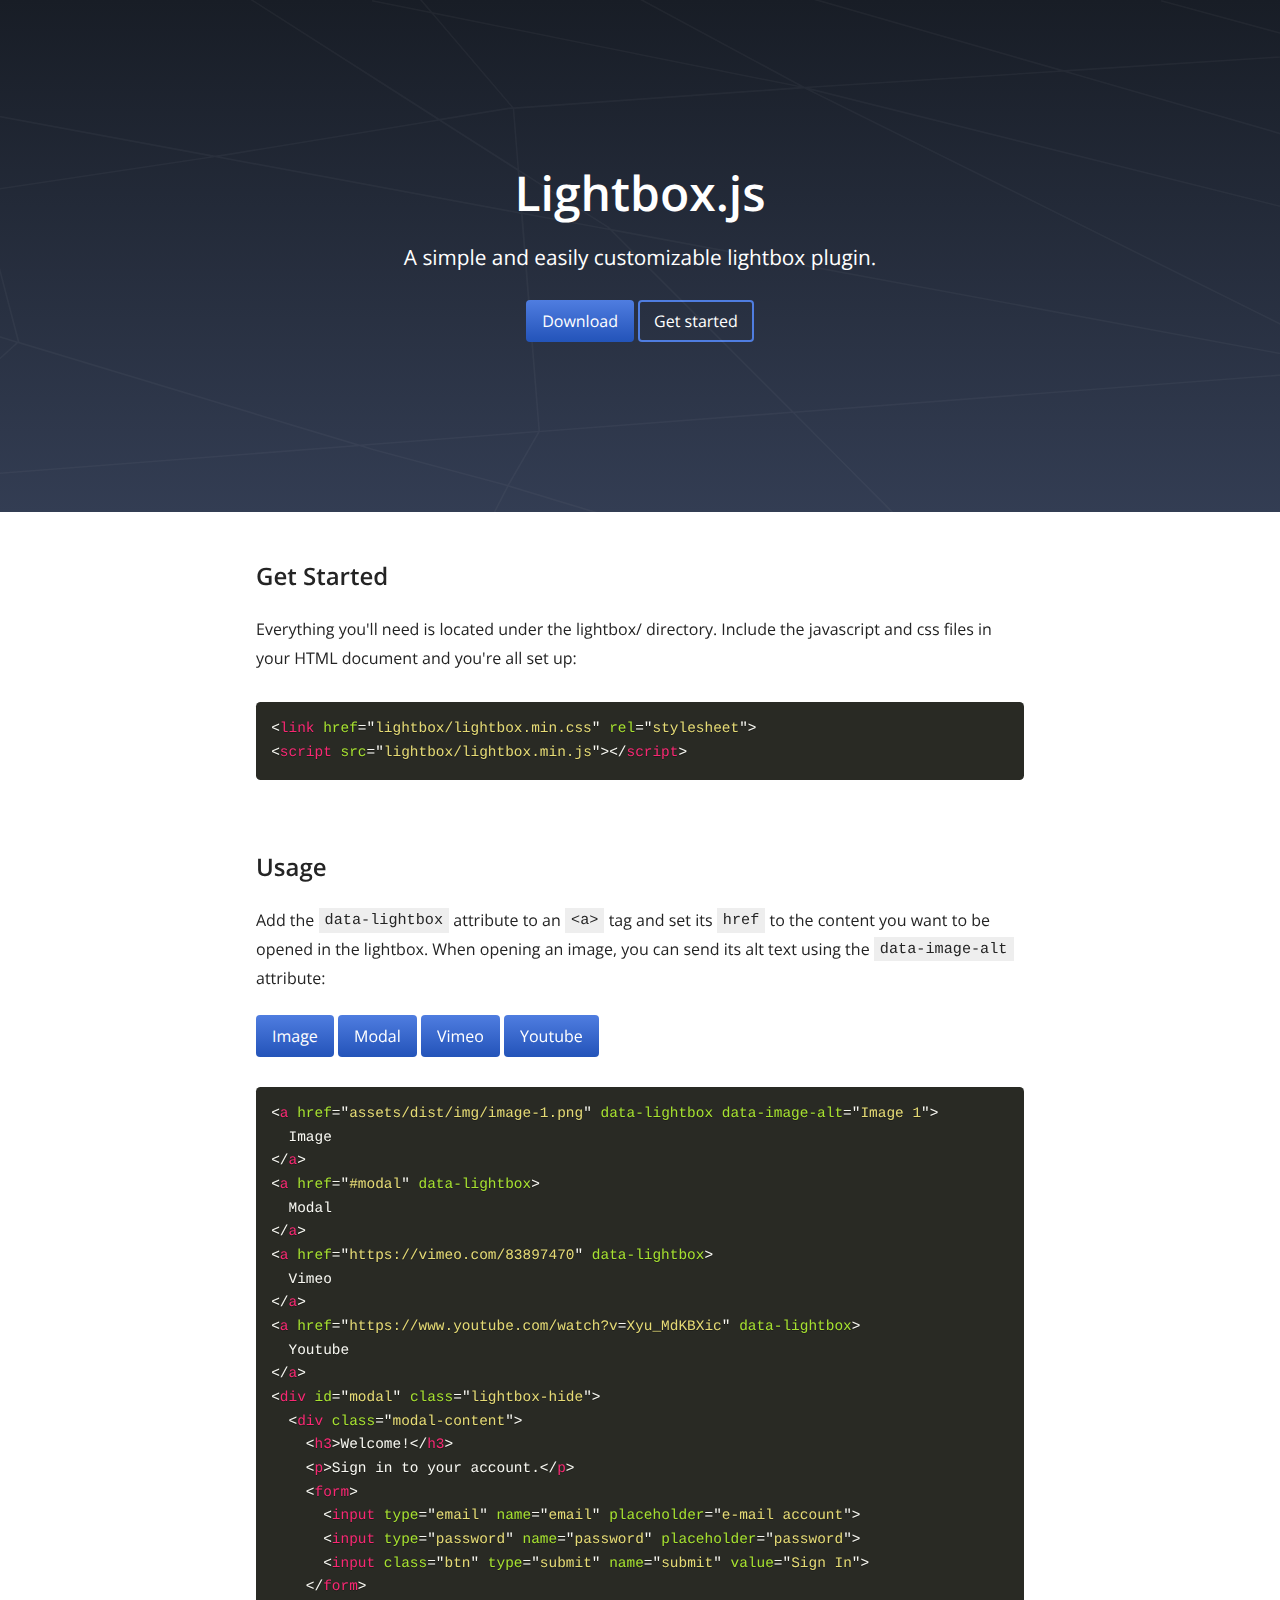
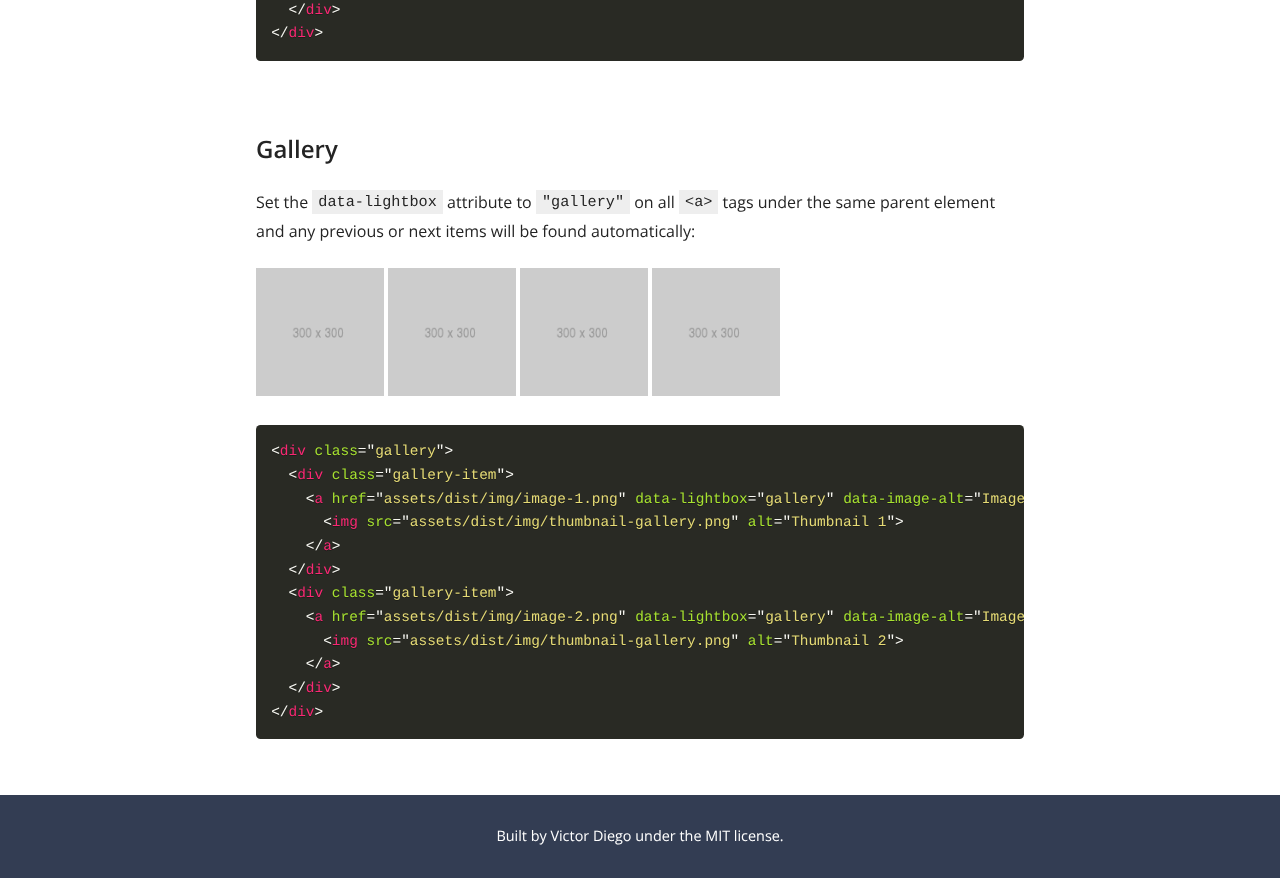
<file: lightbox.js-0.0.6/index.html>
<!DOCTYPE HTML>
<html lang="en">

<head>
  <meta charset="UTF-8"/>
  <title>Lightbox.js - A simple and easily customizable lightbox plugin.</title>
  <link href="https://fonts.googleapis.com/css?family=Open+Sans:400,600" rel="stylesheet">
  <link href="assets/dist/css/style.css" rel="stylesheet">
  <link href="lightbox/lightbox.min.css" rel="stylesheet">
  <meta name="viewport" content="width=device-width, initial-scale=1, maximum-scale=1">
  <link rel="canonical" href="https://victordiego.com/lightbox/">
  <meta name="title" content="Lightbox.js">
  <meta name="description" content="Lightbox.js is a simple, lightweight and easily customizable lightbox plugin built with Javascript and CSS which suports images, videos (Vimeo/Youtube) and inline content.">
  <meta name="keywords" content="lightbox, plugin, javascript, responsive, lightweight">
  <meta name="thumbnail" content="https://victordiego.com/lightbox/assets/dist/img/lightbox-thumbnail.jpg">
  <meta property="og:title" content="Lightbox.js">
  <meta property="og:description" content="Lightbox.js is a simple, lightweight and easily customizable lightbox plugin built with Javascript and CSS which suports images, videos (Vimeo/Youtube) and inline content.">
  <meta property="og:image" content="https://victordiego.com/lightbox/assets/dist/img/lightbox-thumbnail.jpg">
  <meta property="og:type" content="website">
  <meta property="og:locale" content="pt_br">
  <meta property="og:site_name" content="Lightbox.js">
  <meta property="og:url" content="https://victordiego.com/lightbox/">
  <meta name="twitter" content="Lightbox.js" />
  <meta name="twitter:description" content="Lightbox.js is a simple, lightweight and easily customizable lightbox plugin built with Javascript and CSS which suports images, videos (Vimeo/Youtube) and inline content.">
  <meta name="twitter:image" content="https://victordiego.com/lightbox/assets/dist/img/lightbox-thumbnail.jpg">
  <meta name="twitter:card" content="summary_large_image">
  <meta name="twitter:site" content="@victordieggo">
</head>

<body>
  <header>
    <div class="wrapper align-center">
      <h1>Lightbox.js</h1>
      <br/>
      <h2 class="text-block">A simple and easily customizable lightbox plugin.</h2>
      <br/>
      <a class="btn" href="https://github.com/victordieggo/lightbox.js/releases/latest" target="_blank">Download</a>
      <a class="btn btn-outline" href="#get-started" data-scroll>Get started</a>
    </div>
  </header>

  <main>

    <section id="get-started" class="wrapper">
      <h2>Get Started</h2>
      <br/>
      <p class="text-block">Everything you'll need is located under the lightbox/ directory. Include the javascript and css files in your HTML document and you're all set up:</p>
      <br/>
      <pre><code class="language-markup">&lt;link href="lightbox/lightbox.min.css" rel="stylesheet">
&lt;script src="lightbox/lightbox.min.js">&lt;/script></code></pre>
    </section>

    <section id="usage" class="wrapper">
      <h2>Usage</h2>
      <br/>
      <p class="text-block">Add the <span class="code">data-lightbox</span> attribute to an <span class="code">&#60;a></span> tag and set its <span class="code">href</span> to the content you want to be opened in the lightbox. When opening an image, you can send its alt text using the <span class="code">data-image-alt</span> attribute:</p>
      <br/>
      <div class="examples">
        <a class="btn" href="assets/dist/img/image-1.png" data-lightbox data-image-alt="Image 1">
          Image
        </a>
        <a class="btn" href="#modal" data-lightbox>
          Modal
        </a>
        <a class="btn" href="https://vimeo.com/83897470" data-lightbox>
          Vimeo
        </a>
        <a class="btn" href="https://www.youtube.com/watch?v=Xyu_MdKBXic" data-lightbox>
          Youtube
        </a>
        <div id="modal" class="lightbox-hide">
          <div class="modal-content">
            <h3>Welcome!</h3>
            <p>Sign in to your account.</p>
            <form action="/lightbox.js" method="post">
              <input type="email" name="email" placeholder="e-mail account">
              <input type="password" name="password" placeholder="password">
              <input class="btn" type="submit" name="submit" value="Sign In">
            </form>
          </div>
        </div>
      </div>
      <br/>
      <pre><code class="language-markup">&lt;a href="assets/dist/img/image-1.png" data-lightbox data-image-alt="Image 1">
  Image
&lt;/a>
&lt;a href="#modal" data-lightbox>
  Modal
&lt;/a>
&lt;a href="https://vimeo.com/83897470" data-lightbox>
  Vimeo
&lt;/a>
&lt;a href="https://www.youtube.com/watch?v=Xyu_MdKBXic" data-lightbox>
  Youtube
&lt;/a>
&lt;div id="modal" class="lightbox-hide">
  &lt;div class="modal-content">
    &lt;h3>Welcome!&lt;/h3>
    &lt;p>Sign in to your account.&lt;/p>
    &lt;form>
      &lt;input type="email" name="email" placeholder="e-mail account">
      &lt;input type="password" name="password" placeholder="password">
      &lt;input class="btn" type="submit" name="submit" value="Sign In">
    &lt;/form>
  &lt;/div>
&lt;/div></code></pre>
    </section>

    <section id="gallery" class="wrapper">
      <h2>Gallery</h2>
      <br/>
      <p class="text-block">
        Set the <span class="code">data-lightbox</span> attribute to <span class="code">"gallery"</span> on all <span class="code">&#60;a></span> tags under the same parent element and any previous or next items will be found automatically:</p>
      <br/>
      <div class="image-gallery">
        <div class="gallery-item">
          <a href="assets/dist/img/image-1.png" data-lightbox="gallery" data-image-alt="Image 1">
            <img src="assets/dist/img/thumbnail-gallery.png" alt="Alt Text" />
          </a>
        </div>
        <div class="gallery-item">
          <a href="assets/dist/img/image-2.png" data-lightbox="gallery" data-image-alt="Image 2">
            <img src="assets/dist/img/thumbnail-gallery.png" alt="Alt Text" />
          </a>
        </div>
        <div class="gallery-item">
          <a href="assets/dist/img/image-3.png" data-lightbox="gallery" data-image-alt="Image 3">
            <img src="assets/dist/img/thumbnail-gallery.png" alt="Alt Text" />
          </a>
        </div>
        <div class="gallery-item">
          <a href="assets/dist/img/image-4.png" data-lightbox="gallery" data-image-alt="Image 4">
            <img src="assets/dist/img/thumbnail-gallery.png" alt="Alt Text" />
          </a>
        </div>
      </div>
      <br/>
      <pre><code class="language-markup">&lt;div class="gallery">
  &lt;div class="gallery-item">
    &lt;a href="assets/dist/img/image-1.png" data-lightbox="gallery" data-image-alt="Image 1">
      &lt;img src="assets/dist/img/thumbnail-gallery.png" alt="Thumbnail 1">
    &lt;/a>
  &lt;/div>
  &lt;div class="gallery-item">
    &lt;a href="assets/dist/img/image-2.png" data-lightbox="gallery" data-image-alt="Image 2">
      &lt;img src="assets/dist/img/thumbnail-gallery.png" alt="Thumbnail 2">
    &lt;/a>
  &lt;/div>
&lt;/div></code></pre>
    </section>

  </main>

  <footer class="text-block">
    Built by <a href="https://victordiego.com/" target="_blank">Victor Diego</a> under the <a href="https://victordieggo.mit-license.org/" target="_blank">MIT license</a>.
  </footer>

  <script src="assets/dist/js/main.js"></script>
  <script src="lightbox/lightbox.min.js"></script>

</body>
</html>
</file>
<file: lightbox.js-0.0.6/assets/dist/css/style.css>
.btn,footer,header{color:#fff}.btn{padding:0 1em;height:2.65em;line-height:2.65;border-radius:4px;position:relative;vertical-align:top;display:inline-block;background-color:#2152b9;background:linear-gradient(to top,#2152b9 0,#4d7ce0 100%)}.btn-outline:before,header:before{top:0;left:0;right:0;bottom:0;z-index:-1;content:'';position:absolute}.btn-outline:before{border-radius:4px;border:2px solid #4d7ce0}.btn-outline:not(:hover){background:0 0}input:not(.btn),select,textarea{background-color:#fff;border:1px solid #cecece;border-radius:4px;display:inline-block;vertical-align:middle;width:100%}footer,header:before{background-color:#313b51}input:not(.btn),select{height:2.7em;padding:0 .6em}textarea{padding:.6em;overflow-y:auto;resize:none}input:not(.btn):focus,select:focus,textarea:focus{border-color:#909090}::-webkit-input-placeholder{color:#888}:-ms-input-placeholder{color:#888}.wrapper{max-width:50em;padding:1em}header{height:32em;display:-webkit-flex;display:-ms-flexbox;display:flex;position:relative;align-items:center;justify-content:center;background-size:cover;background-attachment:fixed;background-image:url(../../dist/svg/bg-header.svg)}header:before{background:linear-gradient(to top,#313b51 0,#161b24 100%)}header h1{font-size:3em;line-height:100%}header h2{font-weight:400;font-size:1.3em}main .wrapper{margin:2em auto}footer{font-size:90%;padding:2em 0;margin-top:2em;text-align:center}.code,code[class*=language-],pre[class*=language-]{font-family:Consolas,Monaco,'Andale Mono','Ubuntu Mono',monospace;font-size:95%}.gallery-item{display:inline-block;width:16.66666666666667%}.gallery-item img{vertical-align:middle}.modal-content{padding:1.5em;border-radius:.5em;display:inline-block;background-color:#fff}.modal-content input{margin-top:1em}.modal-content .btn{width:100%}.code{background-color:#eee;vertical-align:top;padding:.2em .4em}code[class*=language-],pre[class*=language-]{color:#f8f8f2;background:0 0;text-shadow:0 1px rgba(0,0,0,.3);text-align:left;white-space:pre;word-spacing:normal;word-break:normal;word-wrap:normal;line-height:1.5;-moz-tab-size:4;-o-tab-size:4;tab-size:4;-webkit-hyphens:none;-moz-hyphens:none;-ms-hyphens:none;hyphens:none}pre[class*=language-]{padding:1em;margin:.5em 0;overflow:auto;border-radius:.3em}:not(pre)>code[class*=language-],pre[class*=language-]{background:#272822}:not(pre)>code[class*=language-]{padding:.1em;border-radius:.3em;white-space:normal}.token.cdata,.token.comment,.token.doctype,.token.prolog{color:#708090}.token.punctuation{color:#f8f8f2}.namespace{opacity:.7}.token.constant,.token.deleted,.token.property,.token.symbol,.token.tag{color:#f92672}.token.boolean,.token.number{color:#ae81ff}.token.attr-name,.token.builtin,.token.char,.token.inserted,.token.selector,.token.string{color:#a6e22e}.language-css .token.string,.style .token.string,.token.entity,.token.operator,.token.url,.token.variable{color:#f8f8f2}.token.atrule,.token.attr-value,.token.function{color:#e6db74}.token.keyword{color:#66d9ef}.token.important,.token.regex{color:#fd971f}.token.bold,.token.important{font-weight:700}.token.italic{font-style:italic}.token.entity{cursor:help}*{-webkit-box-sizing:border-box;-moz-box-sizing:border-box;box-sizing:border-box;border:none;padding:0;margin:0}html{text-rendering:optimizeLegibility;text-rendering:geometricPrecision;-moz-font-smoothing:antialiased;-webkit-font-smoothing:antialiased;-webkit-font-smoothing:subpixel-antialiased;opacity:.99}ol,ul{list-style:none}a,button,button:focus,input,input:focus,label,select,select:focus,textarea,textarea:focus{-webkit-tap-highlight-color:transparent;-webkit-appearance:none;-moz-appearance:none;appearance:none;cursor:pointer;outline:0}img{max-width:100%}.btn,body,input,select,textarea{font-family:'Open Sans',sans-serif;font-weight:400;font-size:1em}h1,h2,h3,h4,h5,h6{font-weight:600}small{font-size:.8em}body{color:#222}a{color:inherit}.text-block{line-height:180%}.align-center,.btn{text-align:center}.align-left{text-align:left}.align-right{text-align:right}.btn:hover,a{text-decoration:none}a:hover{text-decoration:underline}@media all and (-ms-high-contrast:none),(-ms-high-contrast:active){.btn{line-height:2.57em}header{background-attachment:inherit}}@media only screen and (max-width:768px){.btn{line-height:2.75}.wrapper{padding:1em 2em}body{font-size:90%}}@-moz-document url-prefix(){.btn{line-height:2.57em}}
</file>
